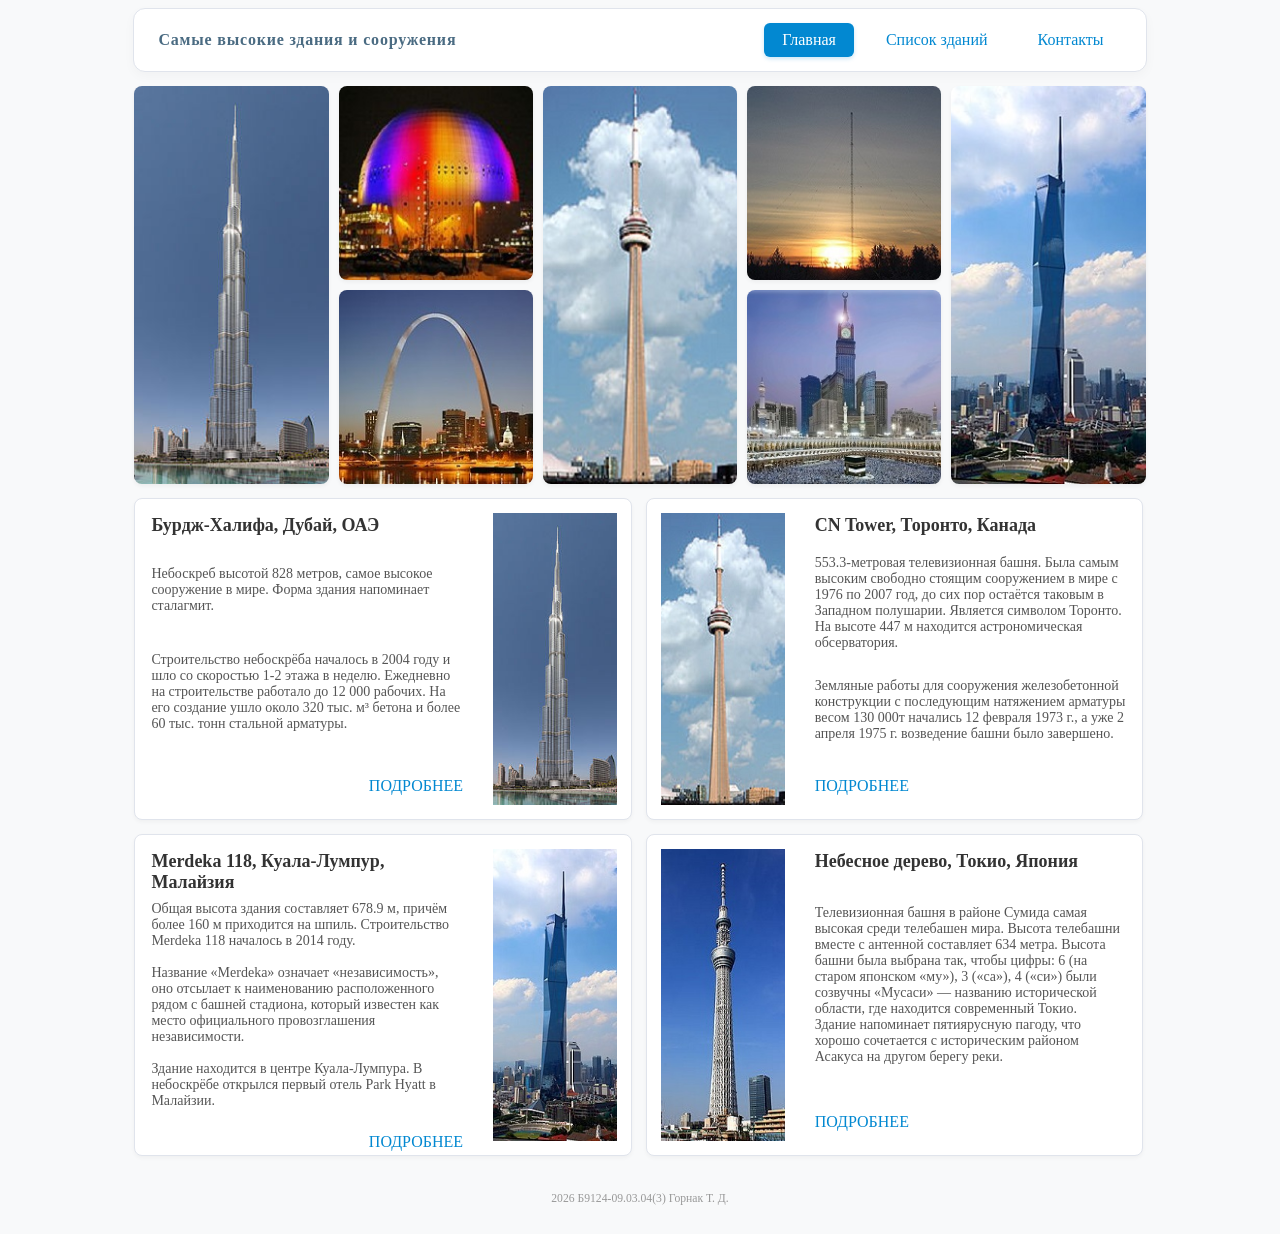
<file: lab_3/index.html>
<!DOCTYPE html>
<html lang="ru">
 <head>
 <meta charset="utf-8">
 <title>Лабораторная работа 3</title>
 <link rel="stylesheet" href="style.css">
 </head>
<body>
    <header>
        <div class="navbar">
            <!-- Заголовок слева -->
            <div class="navbar-title">
                Самые высокие здания и сооружения
            </div>
            <!-- Блок навигации справа -->
            <nav>
                <a href="#" class="nav-btn active">Главная</a>
                <a href="#" class="nav-btn">Список зданий</a>
                <a href="#" class="nav-btn">Контакты</a>
            </nav>
        </div>
    </header>
    <div class="gallery">
        <!-- Строка 1 -->
        <div class="gallery-item tall">
            <img src="images/image_1.jpg" alt="Бурдж-Халифа, ОАЭ" title="Бурдж-Халифа, ОАЭ">
        </div>
        <div class="gallery-item">
            <img src="images/image_2.jpg" alt="Авичи-арена, Швеция" title="Авичи-арена, Швеция">
        </div>
        <div class="gallery-item tall">
            <img src="images/image_3.jpg" alt="CN Tower, Канада" title="CN Tower, Канада">
        </div>
        <div class="gallery-item">
            <img src="images/image_4.jpg" alt="Интинская радиомачта, Россия" title="Интинская радиомачта, Росси">
        </div>
        <div class="gallery-item tall">
                <img src="images/image_5.jpg" alt="Merdeka 118, Малайзия" title="Merdeka 118, Малайзия">
        </div>

        <!-- Строка 2 -->
        <div class="gallery-item">
            <img src="images/image_6.jpg" alt="Ворота Запада, США" title="Ворота Запада, США">
        </div>
        <div class="gallery-item">
            <img src="images/image_7.jpg" alt="The Clock Towers, Саудовская Аравия" title="The Clock Towers, Саудовская Аравия">
        </div>
    </div>
    <main class="cards-grid">
        <!-- Карточка 1: Бурдж-Халифа -->
        <article class="card">
            <div class="card-content">
                <h3 class="card-title">Бурдж-Халифа, Дубай, ОАЭ</h3>
                <p class="card-desc">
                    Небоскреб высотой 828 метров, самое высокое сооружение в мире. Форма здания напоминает сталагмит.
                </p>
                <p class="card-desc"> 
                    Строительство небоскрёба началось в 2004 году и шло со скоростью 1-2 этажа в неделю. 
                    Ежедневно на строительстве работало до 12 000 рабочих.
                    На его создание ушло около 320 тыс. м³ бетона и более 60 тыс. тонн стальной арматуры.
                </p>
                <a href="#" class="btn-details">ПОДРОБНЕЕ</a>
            </div>
            <div class="card-image-wrapper">
                <img src="images/image_1.jpg" alt="Бурдж-Халифа, ОАЭ" class="card-img">
            </div>
        </article>

        <!-- Карточка 2: CN Tower -->
        <article class="card">
            <div class="card-image-wrapper">
                <img src="images/image_3.jpg" alt="CN Tower, Канада" class="card-img">
            </div>
            <div class="card-content">
                <h3 class="card-title">CN Tower, Торонто, Канада</h3>
                <p class="card-desc">
                    553.3-метровая телевизионная башня. Была самым высоким свободно стоящим сооружением в мире с 1976 по 2007 год, 
                    до сих пор остаётся  таковым в Западном полушарии. Является символом Торонто. 
                    На высоте 447 м находится астрономическая обсерватория.
                </p>
                <p class="card-desc">    
                    Земляные работы для сооружения железобетонной конструкции с последующим натяжением арматуры весом 130 000т 
                    начались 12 февраля 1973 г., а уже 2 апреля 1975 г. возведение башни было завершено.
                </p>
                <a href="#" class="btn-details">ПОДРОБНЕЕ</a>
            </div>
        </article>

        <!-- Карточка 3: Merdeka 118 -->
        <article class="card">
            <div class="card-content">
                <h3 class="card-title">Merdeka 118, Куала-Лумпур, Малайзия</h3>
                <p class="card-desc">
                    Общая высота здания составляет 678.9 м, причём более 160 м приходится на шпиль. Строительство Merdeka 118 началось в 2014 году.
                </p>
                <p class="card-desc">    
                    Название «Merdeka» означает «независимость», оно отсылает к наименованию расположенного рядом с башней стадиона, 
                    который известен как место официального провозглашения независимости.
                </p>
                <p class="card-desc">    
                    Здание находится в центре Куала-Лумпура. В небоскрёбе открылся первый отель Park Hyatt в Малайзии. 
                </p>
                <a href="#" class="btn-details">ПОДРОБНЕЕ</a>
            </div>
            <div class="card-image-wrapper">
                <img src="images/image_5.jpg" alt="Merdeka 118, Малайзия" class="card-img">
            </div>
        </article>

        <!-- Карточка 4: Небесное дерево -->
        <article class="card">
            <div class="card-image-wrapper">
                <img src="images/image_8.jpg" alt="Небесное дерево, Япония" class="card-img">
            </div>
            <div class="card-content">
                <h3 class="card-title">Небесное дерево, Токио, Япония</h3>
                <p class="card-desc">
                    Телевизионная башня в районе Сумида самая высокая среди телебашен мира. Высота телебашни вместе с антенной составляет 634 метра.
                    Высота башни была выбрана так, чтобы цифры: 6 (на старом японском «му»), 3 («са»), 4 («си») были созвучны «Мусаси» — 
                    названию исторической области, где находится современный Токио.<br>   
                    Здание напоминает пятиярусную пагоду, что хорошо сочетается с историческим районом Асакуса на другом берегу реки.
                </p>
                <a href="#" class="btn-details">ПОДРОБНЕЕ</a>
            </div>
        </article>
    </main>
    <footer>
        <small> 2026 Б9124-09.03.04(3) Горнак Т. Д.</small>
    </footer>
</body>
</html>
</file>
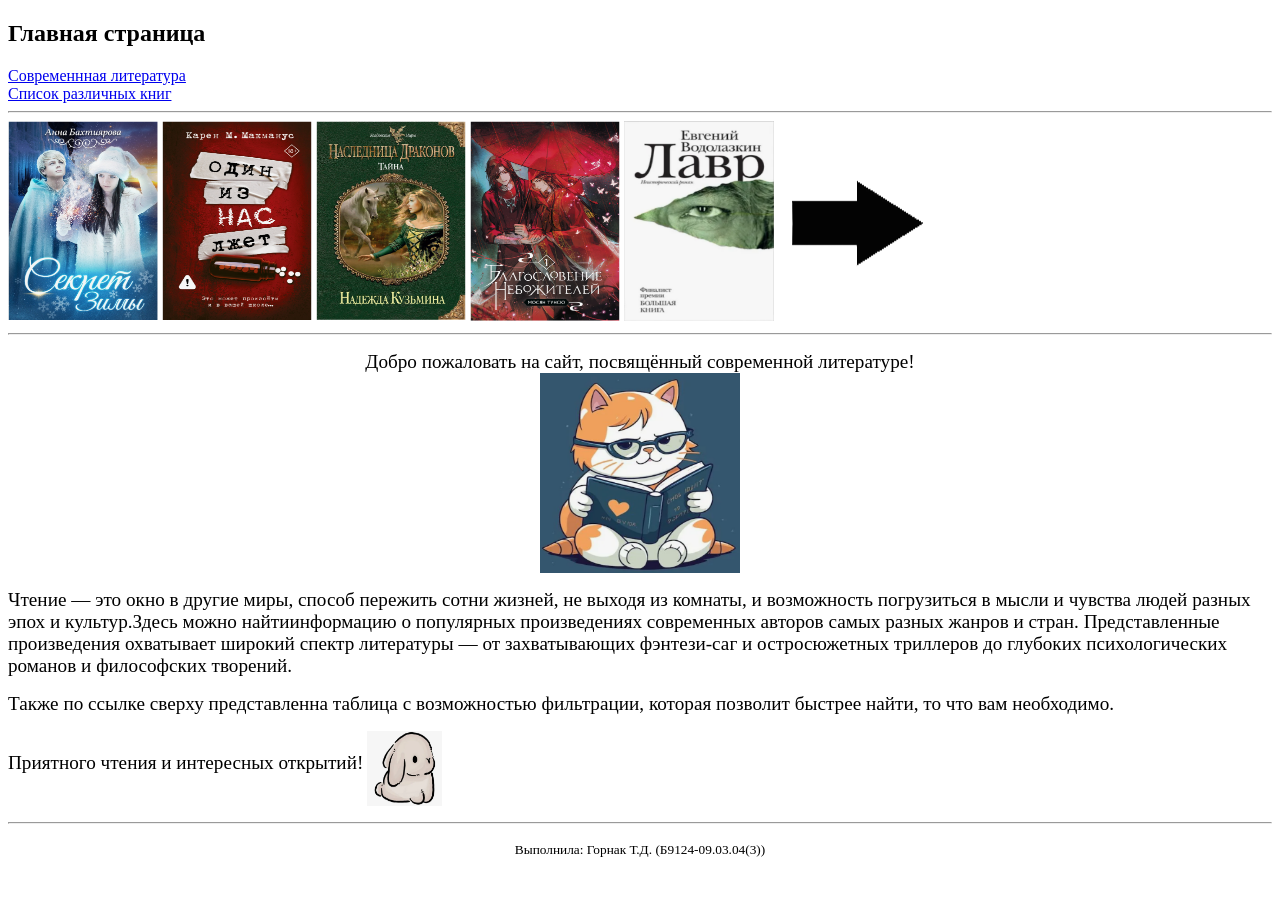
<file: Lab_1/Lab_1.html>
<!DOCTYPE html>
<html lang="ru">
<head>
    <meta charset="UTF-8">
    <title>Произведения литературы</title>
</head>
<body>
    <h2>Главная страница</h2>
    <a href="Lab_1.html">Современнная литература</a><br>
    <a href="Lab_1_tab.html">Список различных книг</a>
    <hr>
    <a href="Lab_1_1.html"><img src="image/img_1.png" width="150" height="200" alt="Секрет Зимы"></a>
    <img src="image/img_2.png" width="150" height="200" alt="Один из нас лжет">
    <img src="image/img_3.png" width="150" height="200" alt="Наследница драконов.Тайна">
    <img src="image/img_4.png" width="150" height="200" alt="Благословение небожителей">
    <img src="image/img_5.png" width="150" height="200" alt="Лавр">
    <a href="Lab_1_g.html"><img src="image/img_6.png" width="150" height="200" alt="Далее"></a>
    <hr>
    <p align="center">
        <big>Добро пожаловать на сайт, посвящённый современной литературе!</big><br>
        <img src="image/img_8.png" align="middle" width="200" height="200" alt="Приветствие">
    </p>
    <p>
        <big>Чтение — это окно в другие миры, способ пережить сотни жизней, не выходя из комнаты, 
        и возможность погрузиться в мысли и чувства людей разных эпох и культур.Здесь можно найтиинформацию о популярных
        произведениях современных авторов самых разных жанров и стран. Представленные произведения охватывает широкий спектр
        литературы — от захватывающих фэнтези-саг и остросюжетных триллеров до глубоких психологических романов и
        философских творений.</big>
    </p>
    <p>
        <big>Также по ссылке сверху представленна таблица с возможностью фильтрации, которая позволит быстрее
        найти, то что вам необходимо.</big>
    </p>
    <p>
        <big>Приятного чтения и интересных открытий!</big>
        <img src="image/img_9.png" align="middle" width="75" height="75" alt="Кролик">
    </p>
    <hr>
    <p align="center"><small>Выполнила: Горнак Т.Д. (Б9124-09.03.04(3))</small></p>
</body>
</html>
</file>
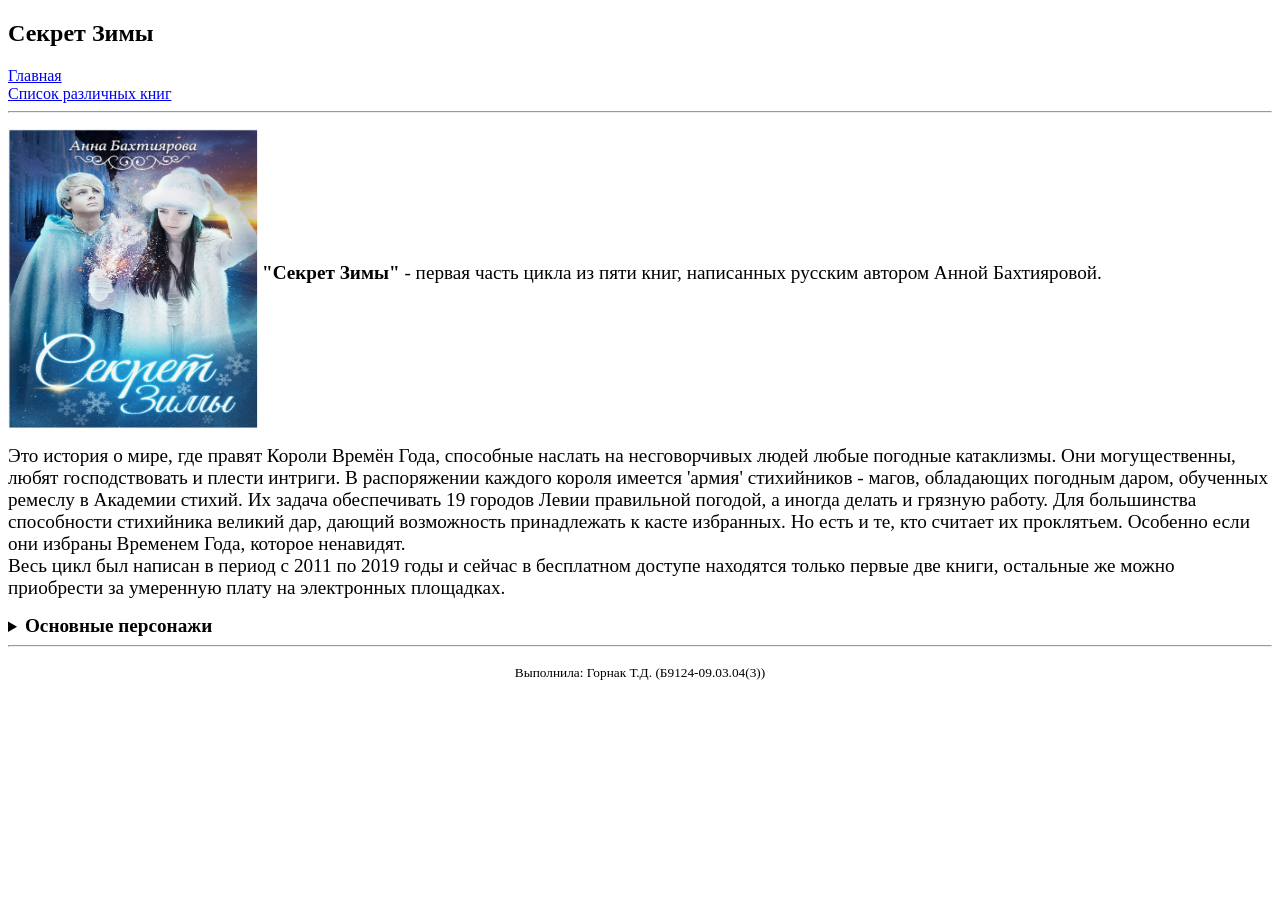
<file: Lab_1/Lab_1_1.html>
<!DOCTYPE html>
<html lang="ru">
<head>
    <meta charset="UTF-8">
    <title>Описание</title>
</head>
<body>
    <h2>Секрет Зимы</h2>
    <a href="Lab_1.html">Главная</a><br>
    <a href="Lab_1_tab.html">Список различных книг</a>
    <hr>
    <p>
        <img src="image/img_1.png" align="middle" width="250" height="300" alt="Секрет Зимы">
        <big><b>"Секрет Зимы"</b> - первая часть цикла из пяти книг, написанных русским автором Анной Бахтияровой.</big>
    </p>
    <p>
        <big>Это история о мире, где правят Короли Времён Года, способные наслать на несговорчивых людей любые погодные
        катаклизмы. Они могущественны, любят господствовать и плести интриги. В распоряжении каждого короля имеется 'армия'
        стихийников - магов, обладающих погодным даром, обученных ремеслу в Академии стихий. Их задача обеспечивать 19 городов
        Левии правильной погодой, а иногда делать и грязную работу. Для большинства способности стихийника великий дар,
        дающий возможность принадлежать к касте избранных. Но есть и те, кто считает их проклятьем. Особенно если они 
        избраны Временем Года, которое ненавидят.<br>
        Весь цикл был написан в период с 2011 по 2019 годы и сейчас в бесплатном доступе находятся только первые две книги,
        остальные же можно приобрести за умеренную плату на электронных площадках.</big>
    </p>
    <details>
        <summary><big><b>Основные персонажи</b></big></summary>
        <ul>
            <li>
                <big><b>Мари Ситэрра</b><br> Главная героиня, наполовину человек, наполовину стихийница. После смерти матери
                попала в Академию на обучение за счёт правящего клана и по его окончанию вынуждена поехать в 
                Зимний Дворец. По силе дара способна превзойти большинство чистокровных и стремится разыскать отца о 
                котром ничего не знает.</big>
            </li>
            <li>
                <big><b>Ной Ури</b><br> Друг детства Мари, происходит из влиятельной семьи из летнего дворца. 
                Несколько неуклюж, но сообразителен. Влюблён в Далилу Вилкок.</big>
            </li>
            <li>
                <big><b>Далила Вилкок</b><br> Подруга Мари, полукровка со смешенией сразу трёх времён года в крови из-за
                чего имеет слабый погодный дар. Остра на язык, упряма и непримирима, но верна. Влюблена в Ноя Ури.</big>
            </li>
            <li>
                <big><b>Тисса Саттер</b><br> 'Маленькая подружка', младше трёх своих друзей на два года из-за чего редко 
                может им возразить. Является дочерью доверенного человека Принцессы Весны.</big>
            </li>
            <li>
                <big><b>Инэй Дората</b><br>Король Зимы. Взошел на престол 14 лет назад после трагедии в которой погибли 
                его отец и младший брат. С тех пор славится безэмоциональностью и надменностью. Опасный противник и отличный
                интриган. Недавно женился второй раз.</big>
            </li>
            <li>
                <big><b>Хлада Лоэ</b><br> Вторая жена Инэя Дората, старшая дочь одного из влиятельных зимних кланов
                избалаванная и гордая женщина. В браке с королём глубоко несчастна.</big>
            </li>
            <li>
                <big><b>Северина Дората</b><br> Мать Короля Зимы. На редкость умная, расчётливая и жестокая женщина
                всегда стремящаяся оставить за собой последнее слово. Отношения с сыном довольно натянутые. стремится
                захватить не только всю доступную ей власть, но и ту на которую не имеет никакого права.</big>
            </li>
            <li>
                <big><b>Грэм Иллара</b><br>Лучший друг и самый преданый сподвижник Инэя Дората. Довольно умён, но
                прямолинеен. Был приставлен к Инэю его отцом ещё в детстве и с тех пор помогает ему во всем.</big>
            </li>
            <li>
                <big><b>Ян Дондрэ</b><br>Мальчик полукровка из не очень хорошей семьи. Имеет нестабильные способности
                и задиристый характер. Является учеником Грэма Иллары.</big>
            </li>
            <li>
                <big><b>Веста Флорана</b><br>Сестра-близнец нынешнего правителя Весеннего Дворца. Известна своим 
                милосердием и целительским даром, но может быть безжалостна к врагам. Не ладит с невестой брата.</big>
            </li>
            <li>
                <big><b>Мартэн Флорана</b><br>Король Весны. Высокомерный правитель, отличающийся одновременно и 
                легким нравом и жестокостью. Не очень хорошо разбирается в интригах.</big>
            </li>
            <li>
                <big><b>Элла Монтрэ</b><br>Невеста Мартэна. Женщина уверенная и не стесняющаяся в средствах. 
                Довольно осмотрительна и хитра. Имеет плохие отношения с сестрой жениха.</big>
            </li>
        </ul>
    </details>
    <hr>
    <p align="center"><small>Выполнила: Горнак Т.Д. (Б9124-09.03.04(3))</small></p>
</body>
</html>
</file>
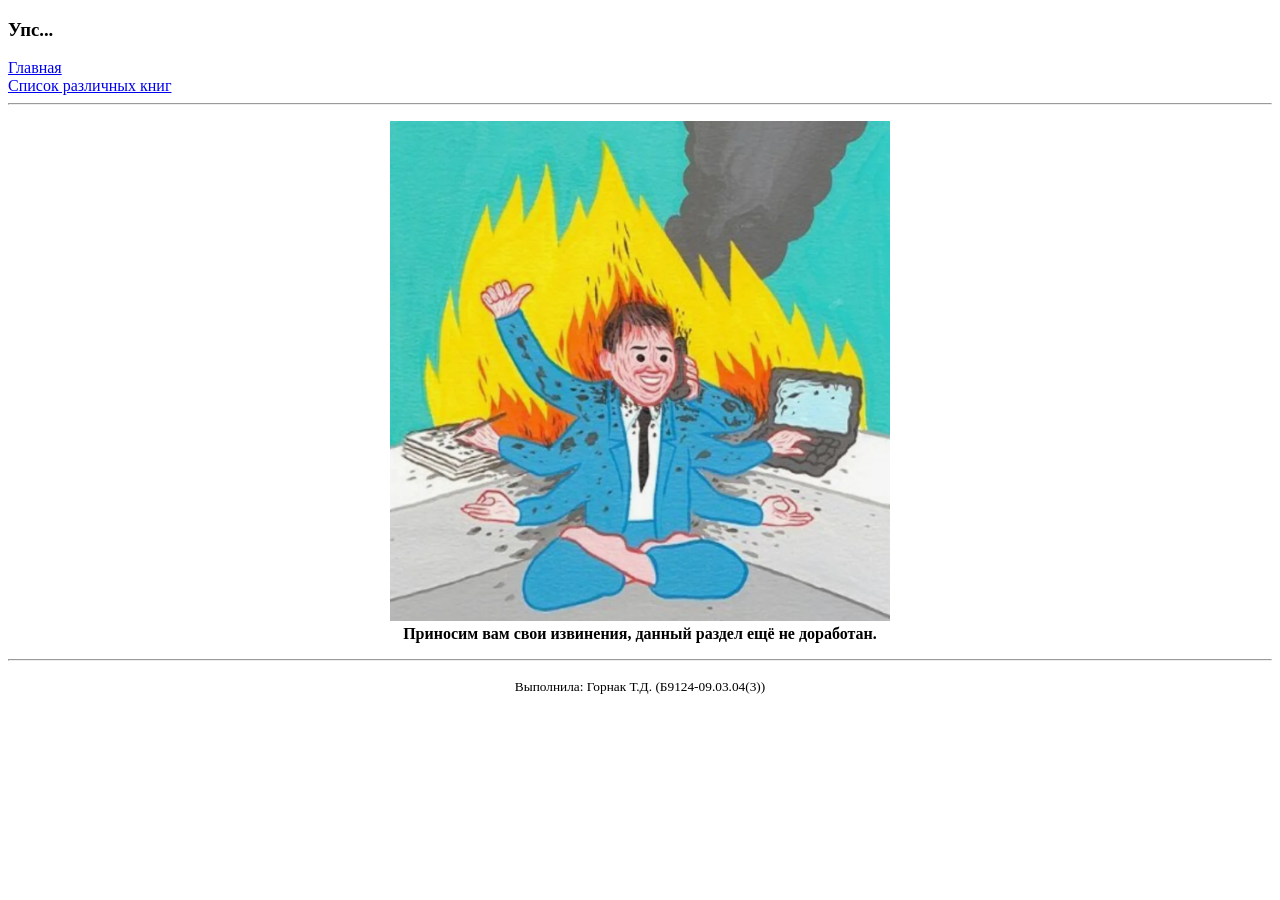
<file: Lab_1/Lab_1_g.html>
<!DOCTYPE html>
<html lang="ru">
<head>
    <meta charset="UTF-8">
    <title>Ошибка 404</title>
</head>
<body>
    <h3>Упс...</h3>
    <a href="Lab_1.html">Главная</a><br>
    <a href="Lab_1_tab.html">Список различных книг</a>
    <hr>
    <p align="center"><img src="image/img_7.png" width="500" height="500" alt="Ошибка"><br>
    <b>Приносим вам свои извинения, данный раздел ещё не доработан.</b></p>
    <hr>
    <p align="center"><small>Выполнила: Горнак Т.Д. (Б9124-09.03.04(3))</small></p>
</body>
</html>
</file>
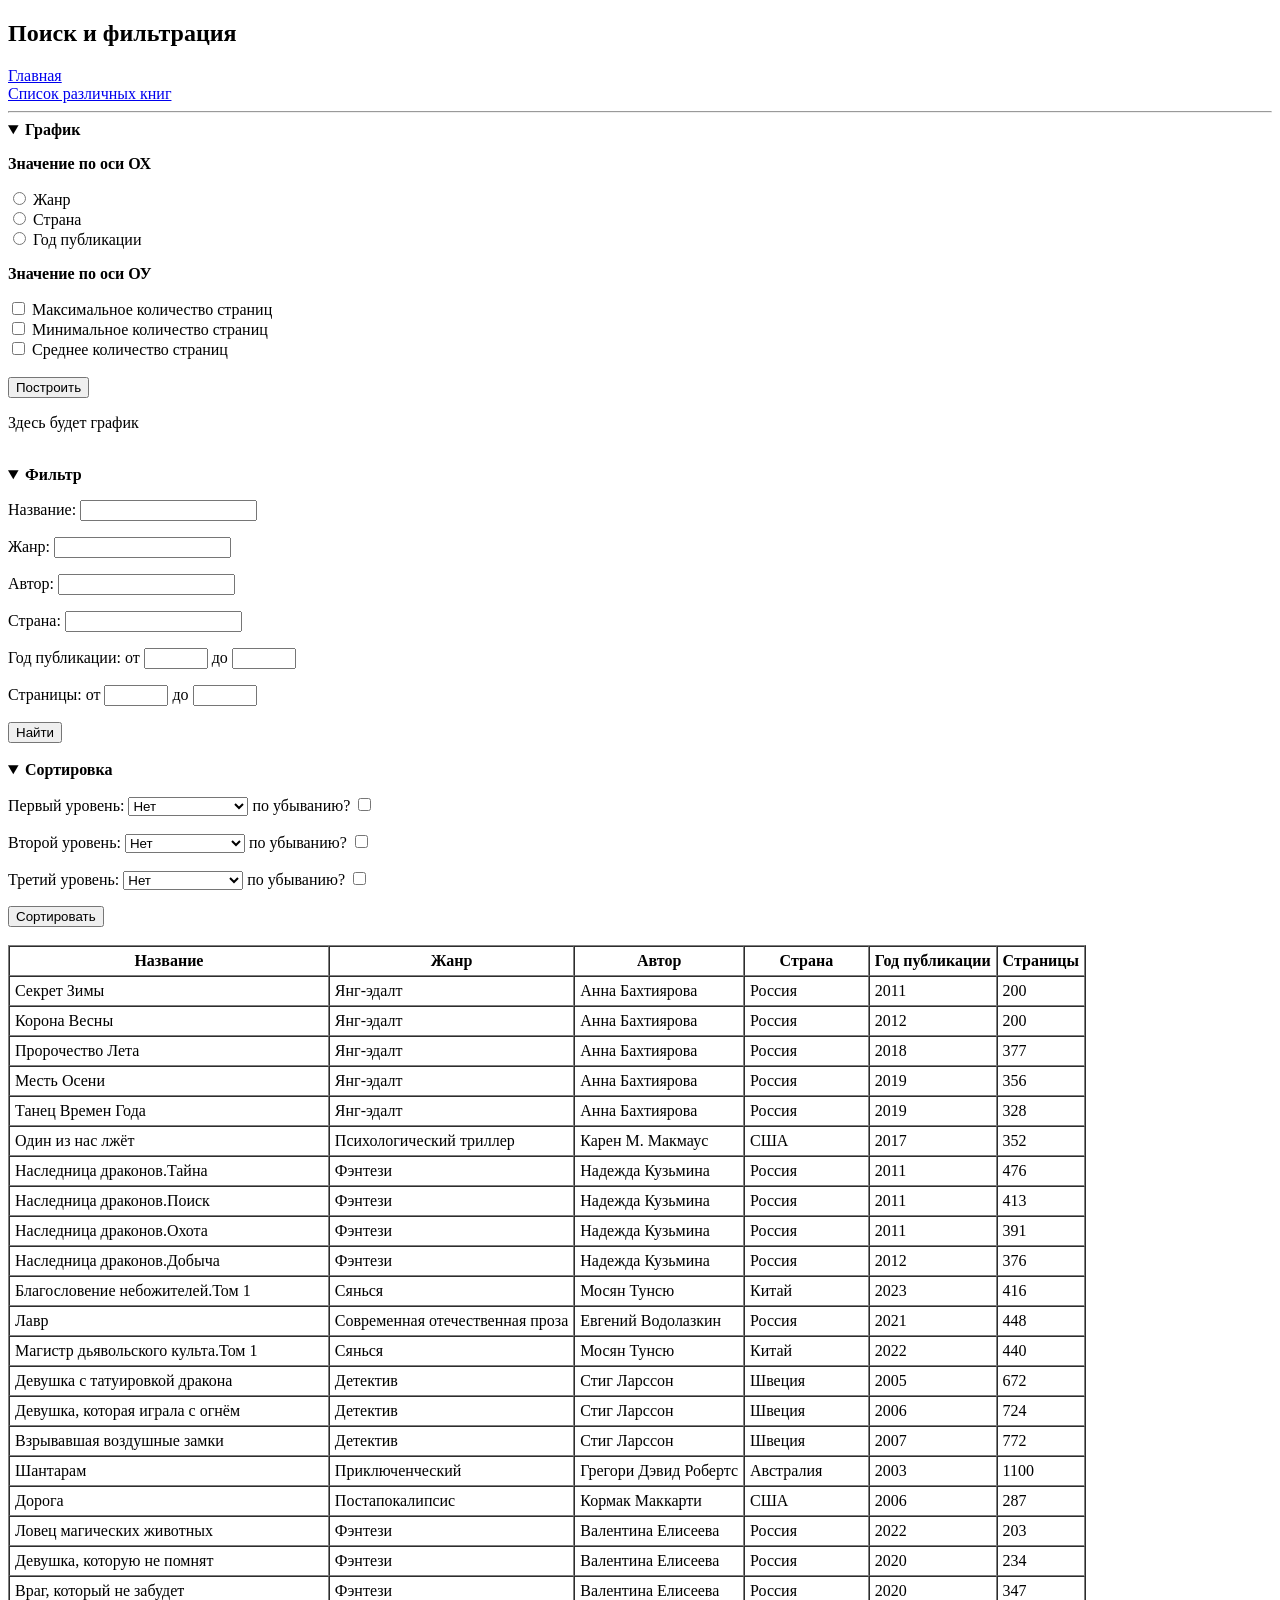
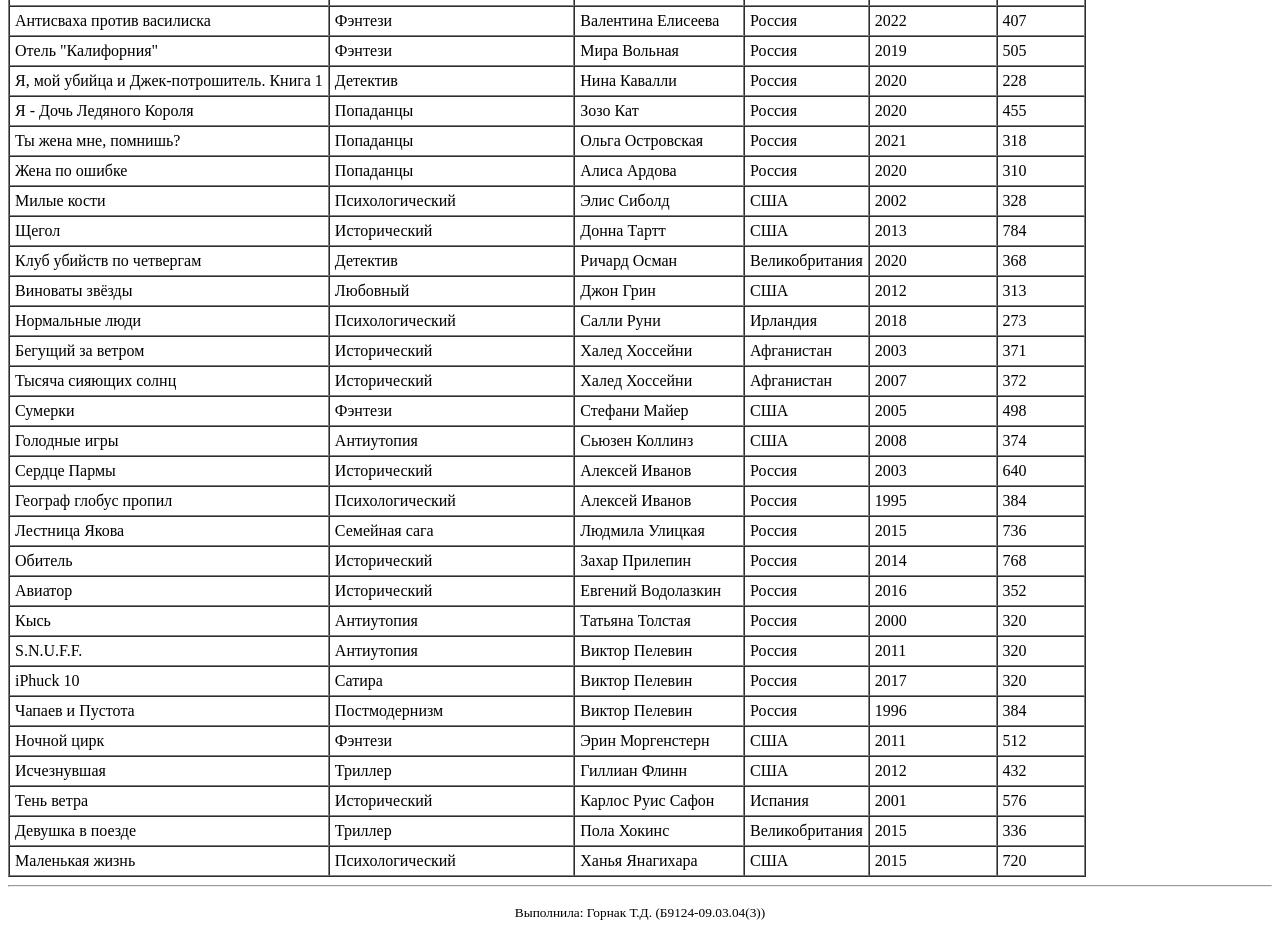
<file: Lab_1/Lab_1_tab.html>
<!DOCTYPE html>
<html lang="ru">
<head>
    <meta charset="UTF-8">
    <title>Таблица</title>
</head>
<body>
    <h2>Поиск и фильтрация</h2>
    <a href="Lab_1.html">Главная</a><br>
    <a href="Lab_1_tab.html">Список различных книг</a>
    <hr>

    <details open>
        <summary><b>График</b></summary>
        <form>
            <p><b>Значение по оси ОХ</b></p>
            <label><input type="radio" name="axisX" value="genre" id="axisXgenre"> Жанр</label><br>
            <label><input type="radio" name="axisX" value="country" id="axisXcountry"> Страна</label><br>
            <label><input type="radio" name="axisX" value="year" id="axisXyear"> Год публикации</label><br>

            <p><b>Значение по оси ОУ</b></p>
            <label><input type="checkbox" name="axisY" value="maxPages" id="axisYmaxPages"> Максимальное количество страниц</label><br>
            <label><input type="checkbox" name="axisY" value="minPages" id="axisYminPages"> Минимальное количество страниц</label><br>
            <label><input type="checkbox" name="axisY" value="count" id="axisYcount"> Среднее количество страниц</label><br>

            <br>
            <button type="button" id="Graf">Построить</button>
        </form>
        <p>Здесь будет график</p>
    </details>

    <br>

    <details open>
        <summary><b>Фильтр</b></summary>
        <form>
            <label><p>Название: <input type="text" name="filterName" id="Namefilt"></p></label>
            <label><p>Жанр: <input type="text" name="filterGenre" id="Genrefilt"></p></label>
            <label><p>Автор: <input type="text" name="filterAuthor" id="Autorfilt"></p></label>
            <label><p>Страна: <input type="text" name="filterCountry" id="Countryfilt"></p></label>
            <label>
                <p>
                    Год публикации: от <input type="number" name="filterYearFrom" id="Yearmin" min="1980" max="2026">
                    до <input type="number" name="filterYearTo" id="Yearmax" min="1980" max="2026">
                </p>
            </label>
            <label>
                <p>
                    Страницы: от <input type="number" name="filterPagesFrom" id="Pagesmin" min="150" max="1500"></label>
                    до <input type="number" name="filterPagesTo" id="Pagesmax" min="150" max="1500">
                </p>
            </label>
            <button type="button" id="Filter">Найти</button>
        </form>
    </details>

    <br>

    <details open>
        <summary><b>Сортировка</b></summary>
        <form>
            <p>
                Первый уровень:
                <label>
                    <select name="sort1" id="Sort_1">
                        <option value="none">Нет</option>
                        <option value="name">Название</option>
                        <option value="genre">Жанр</option>
                        <option value="author">Автор</option>
                        <option value="country">Страна</option>
                        <option value="year">Год публикации</option>
                        <option value="pages">Страницы</option>
                    </select>
                </label>    
                по убыванию? <label><input type="checkbox" name="sort1Desc" id="Sort_1Y"></label>
            </p>
            <p>
                Второй уровень:
                <label>
                    <select name="sort2" id="Sort_2">
                        <option value="none">Нет</option>
                        <option value="name">Название</option>
                        <option value="genre">Жанр</option>
                        <option value="author">Автор</option>
                        <option value="country">Страна</option>
                        <option value="year">Год публикации</option>
                        <option value="pages">Страницы</option>
                    </select>
                </label>    
                по убыванию? <label><input type="checkbox" name="sort2Desc" id="Sort_2Y"></label>
            </p>
            <p>
                Третий уровень:
                <label>
                    <select name="sort3" id="Sort_3">
                        <option value="none">Нет</option>
                        <option value="name">Название</option>
                        <option value="genre">Жанр</option>
                        <option value="author">Автор</option>
                        <option value="country">Страна</option>
                        <option value="year">Год публикации</option>
                        <option value="pages">Страницы</option>
                    </select>
                </label>
                по убыванию? <label><input type="checkbox" name="sort3Desc" id="Sort_3Y"></label>
            </p>
            <button type="button">Сортировать</button>
        </form>
    </details>

    <br>

    <table border="1" cellpadding="5" cellspacing="0">
        <thead>
            <tr>
                <th>Название</th>
                <th>Жанр</th>
                <th>Автор</th>
                <th>Страна</th>
                <th>Год публикации</th>
                <th>Страницы</th>
            </tr>
        </thead>
        <tbody>
            <tr>
                <td>Секрет Зимы</td>
                <td>Янг-эдалт</td>
                <td>Анна Бахтиярова</td>
                <td>Россия</td>
                <td>2011</td>
                <td>200</td>
            </tr>
            <tr>
                <td>Корона Весны</td>
                <td>Янг-эдалт</td>
                <td>Анна Бахтиярова</td>
                <td>Россия</td>
                <td>2012</td>
                <td>200</td>
            </tr>
            <tr>
                <td>Пророчество Лета</td>
                <td>Янг-эдалт</td>
                <td>Анна Бахтиярова</td>
                <td>Россия</td>
                <td>2018</td>
                <td>377</td>
            </tr>
            <tr>
                <td>Месть Осени</td>
                <td>Янг-эдалт</td>
                <td>Анна Бахтиярова</td>
                <td>Россия</td>
                <td>2019</td>
                <td>356</td>
            </tr>
            <tr>
                <td>Танец Времен Года</td>
                <td>Янг-эдалт</td>
                <td>Анна Бахтиярова</td>
                <td>Россия</td>
                <td>2019</td>
                <td>328</td>
            </tr>
            <tr>
                <td>Один из нас лжёт</td>
                <td>Психологический триллер</td>
                <td>Карен М. Макмаус</td>
                <td>США</td>
                <td>2017</td>
                <td>352</td>
            </tr>
            <tr>
                <td>Наследница драконов.Тайна</td>
                <td>Фэнтези</td>
                <td>Надежда Кузьмина</td>
                <td>Россия</td>
                <td>2011</td>
                <td>476</td>
            </tr>
            <tr>
                <td>Наследница драконов.Поиск</td>
                <td>Фэнтези</td>
                <td>Надежда Кузьмина</td>
                <td>Россия</td>
                <td>2011</td>
                <td>413</td>
            </tr>
            <tr>
                <td>Наследница драконов.Охота</td>
                <td>Фэнтези</td>
                <td>Надежда Кузьмина</td>
                <td>Россия</td>
                <td>2011</td>
                <td>391</td>
            </tr>
            <tr>
                <td>Наследница драконов.Добыча</td>
                <td>Фэнтези</td>
                <td>Надежда Кузьмина</td>
                <td>Россия</td>
                <td>2012</td>
                <td>376</td>
            </tr>
            <tr>
                <td>Благословение небожителей.Том 1</td>
                <td>Сянься</td>
                <td>Мосян Тунсю</td>
                <td>Китай</td>
                <td>2023</td>
                <td>416</td>
            </tr>
            <tr>
                <td>Лавр</td>
                <td>Современная отечественная проза</td>
                <td>Евгений Водолазкин</td>
                <td>Россия</td>
                <td>2021</td>
                <td>448</td>
            </tr>
            <tr>
                <td>Магистр дьявольского культа.Том 1</td>
                <td>Сянься</td>
                <td>Мосян Тунсю</td>
                <td>Китай</td>
                <td>2022</td>
                <td>440</td>
            </tr>
            <tr>
                <td>Девушка с татуировкой дракона</td>
                <td>Детектив</td>
                <td>Стиг Ларссон</td>
                <td>Швеция</td>
                <td>2005</td>
                <td>672</td>
            </tr>
            <tr>
                <td>Девушка, которая играла с огнём</td>
                <td>Детектив</td>
                <td>Стиг Ларссон</td>
                <td>Швеция</td>
                <td>2006</td>
                <td>724</td>
            </tr>
            <tr>
                <td>Взрывавшая воздушные замки</td>
                <td>Детектив</td>
                <td>Стиг Ларссон</td>
                <td>Швеция</td>
                <td>2007</td>
                <td>772</td>
            </tr>
            <tr>
                <td>Шантарам</td>
                <td>Приключенческий</td>
                <td>Грегори Дэвид Робертс</td>
                <td>Австралия</td>
                <td>2003</td>
                <td>1100</td>
            </tr>
            <tr>
                <td>Дорога</td>
                <td>Постапокалипсис</td>
                <td>Кормак Маккарти</td>
                <td>США</td>
                <td>2006</td>
                <td>287</td>
            </tr>
            <tr>
                <td>Ловец магических животных</td>
                <td>Фэнтези</td>
                <td>Валентина Елисеева</td>
                <td>Россия</td>
                <td>2022</td>
                <td>203</td>
            </tr>
            <tr>
                <td>Девушка, которую не помнят</td>
                <td>Фэнтези</td>
                <td>Валентина Елисеева</td>
                <td>Россия</td>
                <td>2020</td>
                <td>234</td>
            </tr>
            <tr>
                <td>Враг, который не забудет</td>
                <td>Фэнтези</td>
                <td>Валентина Елисеева</td>
                <td>Россия</td>
                <td>2020</td>
                <td>347</td>
            </tr>
            <tr>
                <td>Антисваха против василиска</td>
                <td>Фэнтези</td>
                <td>Валентина Елисеева</td>
                <td>Россия</td>
                <td>2022</td>
                <td>407</td>
            </tr>
            <tr>
                <td>Отель "Калифорния"</td>
                <td>Фэнтези</td>
                <td>Мира Вольная</td>
                <td>Россия</td>
                <td>2019</td>
                <td>505</td>
            </tr>
            <tr>
                <td>Я, мой убийца и Джек-потрошитель. Книга 1</td>
                <td>Детектив</td>
                <td>Нина Кавалли</td>
                <td>Россия</td>
                <td>2020</td>
                <td>228</td>
            </tr>
            <tr>
                <td>Я - Дочь Ледяного Короля</td>
                <td>Попаданцы</td>
                <td>Зозо Кат</td>
                <td>Россия</td>
                <td>2020</td>
                <td>455</td>
            </tr>
            <tr>
                <td>Ты жена мне, помнишь?</td>
                <td>Попаданцы</td>
                <td>Ольга Островская</td>
                <td>Россия</td>
                <td>2021</td>
                <td>318</td>
            </tr>
            <tr>
                <td>Жена по ошибке</td>
                <td>Попаданцы</td>
                <td>Алиса Ардова</td>
                <td>Россия</td>
                <td>2020</td>
                <td>310</td>
            </tr>
            <tr>
                <td>Милые кости</td>
                <td>Психологический</td>
                <td>Элис Сиболд</td>
                <td>США</td>
                <td>2002</td>
                <td>328</td>
            </tr>
            <tr>
                <td>Щегол</td>
                <td>Исторический</td>
                <td>Донна Тартт</td>
                <td>США</td>
                <td>2013</td>
                <td>784</td>
            </tr>
            <tr>
                <td>Клуб убийств по четвергам</td>
                <td>Детектив</td>
                <td>Ричард Осман</td>
                <td>Великобритания</td>
                <td>2020</td>
                <td>368</td>
            </tr>
            <tr>
                <td>Виноваты звёзды</td>
                <td>Любовный</td>
                <td>Джон Грин</td>
                <td>США</td>
                <td>2012</td>
                <td>313</td>
            </tr>
            <tr>
                <td>Нормальные люди</td>
                <td>Психологический</td>
                <td>Салли Руни</td>
                <td>Ирландия</td>
                <td>2018</td>
                <td>273</td>
            </tr>
            <tr>
                <td>Бегущий за ветром</td>
                <td>Исторический</td>
                <td>Халед Хоссейни</td>
                <td>Афганистан</td>
                <td>2003</td>
                <td>371</td>
            </tr>
            <tr>
                <td>Тысяча сияющих солнц</td>
                <td>Исторический</td>
                <td>Халед Хоссейни</td>
                <td>Афганистан</td>
                <td>2007</td>
                <td>372</td>
            </tr>
            <tr>
                <td>Сумерки</td>
                <td>Фэнтези</td>
                <td>Стефани Майер</td>
                <td>США</td>
                <td>2005</td>
                <td>498</td>
            </tr>
            <tr>
                <td>Голодные игры</td>
                <td>Антиутопия</td>
                <td>Сьюзен Коллинз</td>
                <td>США</td>
                <td>2008</td>
                <td>374</td>
            </tr>
            <tr>
                <td>Сердце Пармы</td>
                <td>Исторический</td>
                <td>Алексей Иванов</td>
                <td>Россия</td>
                <td>2003</td>
                <td>640</td>
            </tr>
            <tr>
                <td>Географ глобус пропил</td>
                <td>Психологический</td>
                <td>Алексей Иванов</td>
                <td>Россия</td>
                <td>1995</td>
                <td>384</td>
            </tr>
            <tr>
                <td>Лестница Якова</td>
                <td>Семейная сага</td>
                <td>Людмила Улицкая</td>
                <td>Россия</td>
                <td>2015</td>
                <td>736</td>
            </tr>
            <tr>
                <td>Обитель</td>
                <td>Исторический</td>
                <td>Захар Прилепин</td>
                <td>Россия</td>
                <td>2014</td>
                <td>768</td>
            </tr>
            <tr>
                <td>Авиатор</td>
                <td>Исторический</td>
                <td>Евгений Водолазкин</td>
                <td>Россия</td>
                <td>2016</td>
                <td>352</td>
            </tr>
            <tr>
                <td>Кысь</td>
                <td>Антиутопия</td>
                <td>Татьяна Толстая</td>
                <td>Россия</td>
                <td>2000</td>
                <td>320</td>
            </tr>
            <tr>
                <td>S.N.U.F.F.</td>
                <td>Антиутопия</td>
                <td>Виктор Пелевин</td>
                <td>Россия</td>
                <td>2011</td>
                <td>320</td>
            </tr>
            <tr>
                <td>iPhuck 10</td>
                <td>Сатира</td>
                <td>Виктор Пелевин</td>
                <td>Россия</td>
                <td>2017</td>
                <td>320</td>
            </tr>
            <tr>
                <td>Чапаев и Пустота</td>
                <td>Постмодернизм</td>
                <td>Виктор Пелевин</td>
                <td>Россия</td>
                <td>1996</td>
                <td>384</td>
            </tr>
            <tr>
                <td>Ночной цирк</td>
                <td>Фэнтези</td>
                <td>Эрин Моргенстерн</td>
                <td>США</td>
                <td>2011</td>
                <td>512</td>
            </tr>
            <tr>
                <td>Исчезнувшая</td>
                <td>Триллер</td>
                <td>Гиллиан Флинн</td>
                <td>США</td>
                <td>2012</td>
                <td>432</td>
            </tr>
            <tr>
                <td>Тень ветра</td>
                <td>Исторический</td>
                <td>Карлос Руис Сафон</td>
                <td>Испания</td>
                <td>2001</td>
                <td>576</td>
            </tr>
            <tr>
                <td>Девушка в поезде</td>
                <td>Триллер</td>
                <td>Пола Хокинс</td>
                <td>Великобритания</td>
                <td>2015</td>
                <td>336</td>
            </tr>
            <tr>
                <td>Маленькая жизнь</td>
                <td>Психологический</td>
                <td>Ханья Янагихара</td>
                <td>США</td>
                <td>2015</td>
                <td>720</td>
            </tr>
        </tbody>
    </table>
    <hr>
    <p align="center"><small>Выполнила: Горнак Т.Д. (Б9124-09.03.04(3))</small></p>
</body>
</html>
</file>
<file: lab_3/style.css>
body {
 background-color: #f8f9fa;
}
header{
 width: 80%;
 margin: auto;
 background-color: #ffffff;
 border: 1px solid #e0e4ec; /* Тонкая серая рамка*/
 border-radius: 12px; /* Скругленные углы */
 box-shadow: 0px 4px 12px rgba(0, 0, 0, 0.03); /* Легкая тень */
 max-width: 1200px;
}
/* Контейнер для выравнивания элементов*/
.navbar {
 display: flex;
 justify-content: space-between;
 align-items: center;
 padding: 14px 24px;
}
/* Заголовок */
.navbar-title {
 font-weight: bold;
 color: #4a6b82;
 letter-spacing: 0.05em;
}
/* Навигация */
nav {
 display: flex;
 gap: 14px;
}
/* Базовый стиль для всех навигационных ссылок*/
.nav-btn {
 text-decoration: none;
 padding: 8px 18px;
 border-radius: 6px; /* Скругление кнопок */
 color: #0288d1; /* Цвет для ссылок */
}
/* Стиль для активного пункта меню */
.nav-btn.active {
 background-color: #0288d1; /* Яркий синий фон */
 color: #ffffff; /* Белый текст */
 box-shadow: 0px 2px 4px rgba(2, 136, 209, 0.2); /* Свечение под кнопкой */
}
/* Эффект наведения на неактивную ссылку */
.nav-btn:hover {
 background-color: rgba(2, 136, 209, 0.06);
}
/* Сетка галереи */
.gallery {
  display: grid;
  width: 80%;
  max-width: 1200px;        
  margin: 14px auto;         
  gap: 10px;                
  grid-template-columns: repeat(5, 1fr);
}
/* Элемент галереи */
.gallery-item {
 overflow: hidden;
 border-radius: 8px; /* Скругление углов */
 box-shadow: 0px 2px 4px rgba(0, 0, 0, 0.05); /* Легкая тень */
}
/* Стилизация картинок внутри блоков */
.gallery-item img {
 display: block;
 width: 100%;
 height: 100%;
 object-fit: cover; /* Картинка заполняет блок без искажения пропорций */
}
.gallery-item.tall {
  grid-row: span 2;
}
/* Общая сетка для карточек */
.cards-grid {
  display: flex;
  flex-wrap: wrap;              
  width: 80%;
  max-width: 1200px;
  margin: 14px auto;
  gap: 14px;                       
}
.cards-grid .card {
  flex: 0 1 calc(49%);     
  background-color: #ffffff;
  border: 1px solid #e0e4ec;
  border-radius: 8px;
  box-shadow: 0px 2px 4px rgba(0, 0, 0, 0.04);
  overflow: hidden;
  height: 320px;                
}
/* Карточка */
.card {
  display: flex;
  background-color: #ffffff;
  border: 1px solid #e0e4ec;
  border-radius: 8px;
  box-shadow: 0px 2px 4px rgba(0, 0, 0, 0.04);
  overflow: hidden;
  height: 320px;
}

/* Блок с картинкой  */
.card-image-wrapper {
  width: 25%;
  flex-shrink: 0;
  margin: 14px 14px 14px 14px;                          
  position: relative;
}

.card-img {
  display: block;
  width: 100%;
  height: 100%;
  object-fit: cover;
}

/* Контент карточки */
.card-content {
  width: 75%;
  padding: 16px;
  display: flex;
  flex-direction: column;
  justify-content: space-between; 
}

.card-title {
  margin: 0 0 8px 0;
  font-size: 18px;
  color: #333;
}

.card-desc {
  margin: 0 0 16px 0;
  font-size: 14px;
  color: #555;
  flex-grow: 0;
}

/* Кнопка */
.btn-details {
  align-self: flex-start; 
  text-decoration: none;
  padding: 8px 0px;
  border-radius: 6px;
  color: #0288d1;
  font-weight: 500;
}
.card:nth-child(1) .btn-details,
.card:nth-child(3) .btn-details {
  align-self: flex-end; 
  margin-left: auto;    
}
footer {
    padding: 20px;
    color: #999;
    font-size: 14px;
    text-align: center;
}

/*Адаптивность*/
@media (max-width: 900px) {
  /*Навигация */
  .navbar {
    flex-direction: column;           
    align-items: center;             
    gap: 14px;                        
    padding: 14px;                    
  }

  nav {
    width: 100%;                       
    justify-content: center;          
  }

  .nav-btn {
    display: inline-block;           
  }


  /*Галерея */
  .gallery {
    grid-template-columns: repeat(2, 1fr);  
    width: 95%;                              
  }

  .gallery-item.tall {
    grid-row: span 2;
  }


  /*Карточки */
  .cards-grid .card {
    flex: 1 1 calc(50%);       
  }
  .card {
    flex-direction: row-reverse;   
    height: auto;                    
  }

  .card-image-wrapper {
    order: 1;                        
    margin: 14px;                   
  }

  .card-content {
    order: 2;                       
    width: auto;                    
    padding: 16px;
    justify-content: space-between;  
  }

  .btn-details {
    align-self: flex-end;
    margin-left: auto;                  
  }
}
</file>
